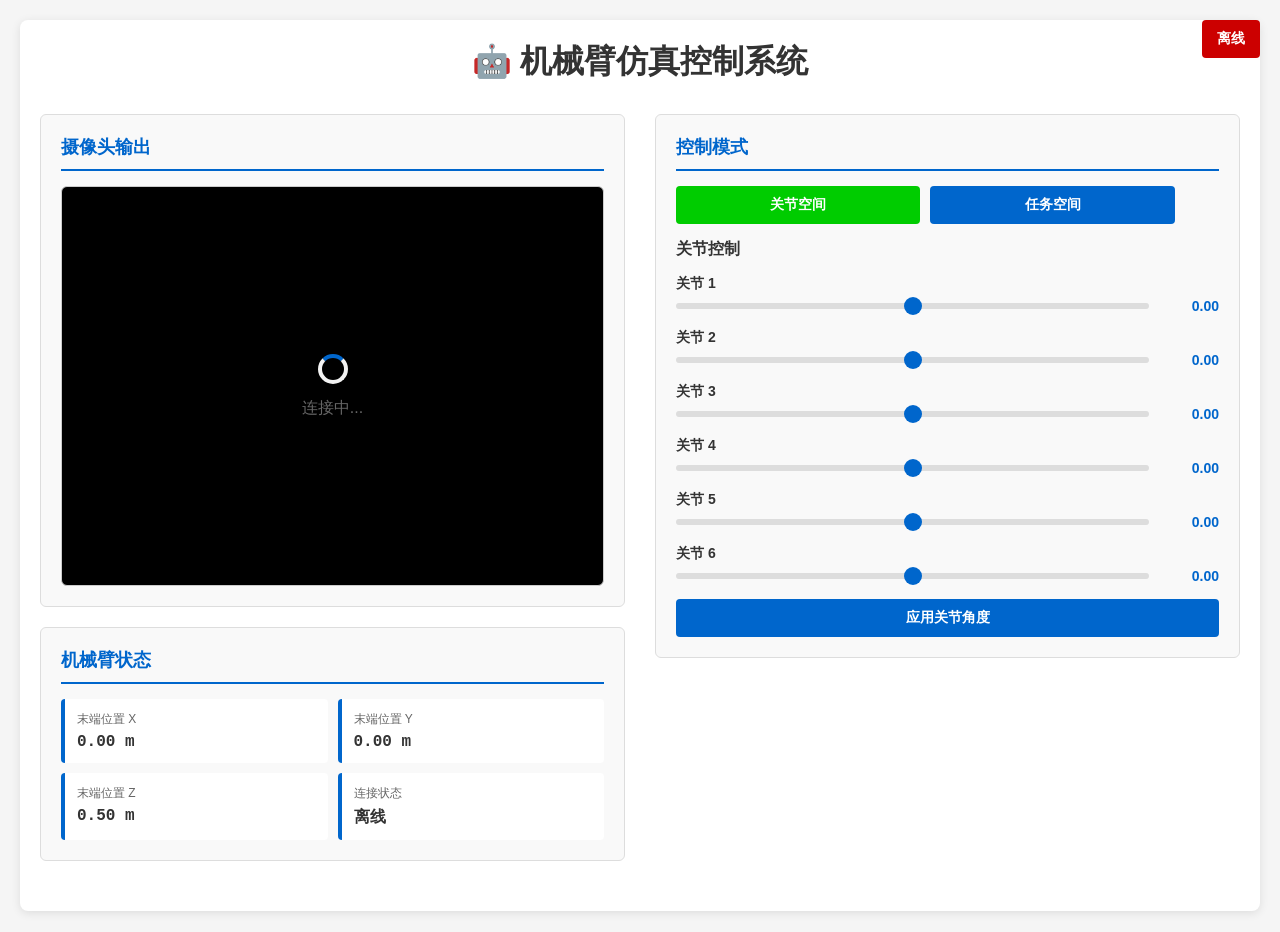
<file: EvaluateTask/index.html>
<!DOCTYPE html>
<html lang="zh-CN">
<head>
    <meta charset="UTF-8">
    <meta name="viewport" content="width=device-width, initial-scale=1.0">
    <title>机械臂仿真控制系统</title>
    <style>
        * {
            margin: 0;
            padding: 0;
            box-sizing: border-box;
        }
        
        body {
            font-family: "Arial", sans-serif;
            background-color: #f5f5f5;
            padding: 20px;
        }
        
        .container {
            max-width: 1400px;
            margin: 0 auto;
            background-color: white;
            border-radius: 8px;
            box-shadow: 0 2px 10px rgba(0, 0, 0, 0.1);
            padding: 20px;
        }
        
        h1 {
            text-align: center;
            color: #333;
            margin-bottom: 30px;
        }
        
        .main-content {
            display: grid;
            grid-template-columns: 1fr 1fr;
            gap: 30px;
            margin-bottom: 30px;
        }
        
        .panel {
            border: 1px solid #ddd;
            border-radius: 6px;
            padding: 20px;
            background-color: #f9f9f9;
        }
        
        .panel h2 {
            color: #0066cc;
            font-size: 18px;
            margin-bottom: 15px;
            border-bottom: 2px solid #0066cc;
            padding-bottom: 10px;
        }
        
        .image-display {
            width: 100%;
            border-radius: 6px;
            border: 1px solid #ccc;
            background-color: #000;
            display: flex;
            align-items: center;
            justify-content: center;
            min-height: 400px;
        }
        
        .image-display img {
            max-width: 100%;
            max-height: 400px;
            object-fit: contain;
        }
        
        .controls-grid {
            display: grid;
            gap: 15px;
        }
        
        .control-item {
            display: flex;
            flex-direction: column;
            gap: 5px;
        }
        
        .control-item label {
            font-weight: bold;
            color: #333;
            font-size: 14px;
        }
        
        .slider-container {
            display: flex;
            align-items: center;
            gap: 10px;
        }
        
        input[type="range"] {
            flex: 1;
            height: 6px;
            border-radius: 3px;
            background: #ddd;
            outline: none;
            -webkit-appearance: none;
        }
        
        input[type="range"]::-webkit-slider-thumb {
            -webkit-appearance: none;
            appearance: none;
            width: 18px;
            height: 18px;
            border-radius: 50%;
            background: #0066cc;
            cursor: pointer;
        }
        
        input[type="range"]::-moz-range-thumb {
            width: 18px;
            height: 18px;
            border-radius: 50%;
            background: #0066cc;
            cursor: pointer;
            border: none;
        }
        
        .value-display {
            min-width: 60px;
            text-align: right;
            font-weight: bold;
            color: #0066cc;
            font-size: 14px;
        }
        
        .status-grid {
            display: grid;
            grid-template-columns: 1fr 1fr;
            gap: 10px;
        }
        
        .status-item {
            background-color: white;
            padding: 12px;
            border-radius: 4px;
            border-left: 4px solid #0066cc;
        }
        
        .status-item-label {
            font-size: 12px;
            color: #666;
            margin-bottom: 5px;
        }
        
        .status-item-value {
            font-size: 16px;
            font-weight: bold;
            color: #333;
            font-family: monospace;
        }
        
        .button-group {
            display: flex;
            gap: 10px;
            margin-bottom: 15px;
        }
        
        button {
            flex: 1;
            padding: 10px 15px;
            border: none;
            border-radius: 4px;
            background-color: #0066cc;
            color: white;
            font-weight: bold;
            cursor: pointer;
            transition: background-color 0.3s;
            font-size: 14px;
        }
        
        button:hover {
            background-color: #0052a3;
        }
        
        button:active {
            background-color: #003d7a;
        }
        
        .mode-buttons button {
            flex: 0 1 auto;
            width: 45%;
        }
        
        button.active {
            background-color: #00cc00;
        }
        
        button.active:hover {
            background-color: #00aa00;
        }
        
        .connection-status {
            position: fixed;
            top: 20px;
            right: 20px;
            padding: 10px 15px;
            border-radius: 4px;
            font-weight: bold;
            font-size: 14px;
            z-index: 100;
        }
        
        .connected {
            background-color: #00cc00;
            color: white;
        }
        
        .disconnected {
            background-color: #cc0000;
            color: white;
        }
        
        .loading {
            text-align: center;
            padding: 20px;
            color: #666;
        }
        
        .loading-spinner {
            display: inline-block;
            width: 30px;
            height: 30px;
            border: 4px solid #f3f3f3;
            border-top: 4px solid #0066cc;
            border-radius: 50%;
            animation: spin 1s linear infinite;
            margin-bottom: 10px;
        }
        
        @keyframes spin {
            0% { transform: rotate(0deg); }
            100% { transform: rotate(360deg); }
        }
    </style>
</head>
<body>
    <div class="connection-status disconnected" id="connectionStatus">
        离线
    </div>
    
    <div class="container">
        <h1>🤖 机械臂仿真控制系统</h1>
        
        <div class="main-content">
            <!-- 左侧：摄像头和状态 -->
            <div>
                <div class="panel">
                    <h2>摄像头输出</h2>
                    <div class="image-display" id="imageDisplay">
                        <div class="loading">
                            <div class="loading-spinner"></div>
                            <p>连接中...</p>
                        </div>
                    </div>
                </div>
                
                <div class="panel" style="margin-top: 20px;">
                    <h2>机械臂状态</h2>
                    <div class="status-grid">
                        <div class="status-item">
                            <div class="status-item-label">末端位置 X</div>
                            <div class="status-item-value" id="statusX">0.00 m</div>
                        </div>
                        <div class="status-item">
                            <div class="status-item-label">末端位置 Y</div>
                            <div class="status-item-value" id="statusY">0.00 m</div>
                        </div>
                        <div class="status-item">
                            <div class="status-item-label">末端位置 Z</div>
                            <div class="status-item-value" id="statusZ">0.50 m</div>
                        </div>
                        <div class="status-item">
                            <div class="status-item-label">连接状态</div>
                            <div class="status-item-value" id="statusConnection">离线</div>
                        </div>
                    </div>
                </div>
            </div>
            
            <!-- 右侧：控制面板 -->
            <div>
                <div class="panel">
                    <h2>控制模式</h2>
                    <div class="button-group mode-buttons">
                        <button id="jointModeBtn" class="active" onclick="switchMode('joint')">
                            关节空间
                        </button>
                        <button id="taskModeBtn" onclick="switchMode('task')">
                            任务空间
                        </button>
                    </div>
                    
                    <div id="jointControls">
                        <h3 style="font-size: 16px; color: #333; margin-bottom: 15px;">关节控制</h3>
                        <div class="controls-grid" id="jointSlidersContainer">
                            <!-- 动态生成关节滑块 -->
                        </div>
                        <button onclick="applyJointAngles()" style="margin-top: 15px; width: 100%;">
                            应用关节角度
                        </button>
                    </div>
                    
                    <div id="taskControls" style="display: none;">
                        <h3 style="font-size: 16px; color: #333; margin-bottom: 15px;">末端位置控制</h3>
                        <div class="controls-grid">
                            <div class="control-item">
                                <label>目标 X (m)</label>
                                <input type="number" id="taskX" step="0.01" value="0" min="-1" max="1">
                            </div>
                            <div class="control-item">
                                <label>目标 Y (m)</label>
                                <input type="number" id="taskY" step="0.01" value="0" min="-1" max="1">
                            </div>
                            <div class="control-item">
                                <label>目标 Z (m)</label>
                                <input type="number" id="taskZ" step="0.01" value="0.5" min="0.1" max="1">
                            </div>
                        </div>
                        <button onclick="applyTaskPosition()" style="margin-top: 15px; width: 100%;">
                            移动到目标位置
                        </button>
                    </div>
                </div>
            </div>
        </div>
    </div>
    
    <script>
        // 配置
        const CONFIG = {
            backendUrl: 'http://localhost:8000',
            wsUrl: 'ws://localhost:8000',
            numJoints: 6,
            imageUpdateInterval: 100  // ms
        };
        
        // 全局变量
        let currentMode = 'joint';
        let imageWs = null;
        let controlWs = null;
        let jointValues = Array(CONFIG.numJoints).fill(0);
        
        // 初始化
        function init() {
            createJointSliders();
            connectWebSockets();
            updateStatus();
            setInterval(updateStatus, 500);
        }
        
        // 创建关节滑块
        function createJointSliders() {
            const container = document.getElementById('jointSlidersContainer');
            container.innerHTML = '';
            
            for (let i = 0; i < CONFIG.numJoints; i++) {
                const div = document.createElement('div');
                div.className = 'control-item';
                div.innerHTML = `
                    <label>关节 ${i + 1}</label>
                    <div class="slider-container">
                        <input type="range" min="-3.14" max="3.14" step="0.01" 
                               value="0" id="joint_${i}"
                               oninput="jointValues[${i}] = parseFloat(this.value); updateJointDisplay(${i})">
                        <span class="value-display" id="joint_${i}_val">0.00</span>
                    </div>
                `;
                container.appendChild(div);
            }
        }
        
        // 更新关节显示
        function updateJointDisplay(index) {
            const slider = document.getElementById(`joint_${index}`);
            const val = parseFloat(slider.value);
            document.getElementById(`joint_${index}_val`).textContent = val.toFixed(2);
        }
        
        // 连接 WebSocket
        function connectWebSockets() {
            // 连接图像 WebSocket
            imageWs = new WebSocket(`${CONFIG.wsUrl}/ws/images`);
            imageWs.onopen = () => {
                console.log('图像 WebSocket 已连接');
                updateConnectionStatus(true);
            };
            imageWs.onmessage = (event) => {
                const data = JSON.parse(event.data);
                if (data.image) {
                    const img = document.getElementById('imageDisplay').querySelector('img') ||
                               document.createElement('img');
                    img.src = 'data:image/jpeg;base64,' + data.image;
                    if (!document.getElementById('imageDisplay').querySelector('img')) {
                        document.getElementById('imageDisplay').innerHTML = '';
                        document.getElementById('imageDisplay').appendChild(img);
                    }
                }
            };
            imageWs.onerror = () => {
                console.error('图像 WebSocket 错误');
                updateConnectionStatus(false);
            };
            imageWs.onclose = () => {
                console.log('图像 WebSocket 已断开');
                updateConnectionStatus(false);
            };
            
            // 连接控制 WebSocket
            controlWs = new WebSocket(`${CONFIG.wsUrl}/ws/control`);
            controlWs.onopen = () => {
                console.log('控制 WebSocket 已连接');
            };
            controlWs.onerror = () => {
                console.error('控制 WebSocket 错误');
            };
        }
        
        // 更新连接状态
        function updateConnectionStatus(connected) {
            const el = document.getElementById('connectionStatus');
            const statusVal = document.getElementById('statusConnection');
            if (connected) {
                el.className = 'connection-status connected';
                el.textContent = '已连接';
                statusVal.textContent = '已连接';
            } else {
                el.className = 'connection-status disconnected';
                el.textContent = '离线';
                statusVal.textContent = '离线';
            }
        }
        
        // 切换模式
        function switchMode(mode) {
            currentMode = mode;
            document.getElementById('jointControls').style.display = mode === 'joint' ? 'block' : 'none';
            document.getElementById('taskControls').style.display = mode === 'task' ? 'block' : 'none';
            
            document.getElementById('jointModeBtn').classList.toggle('active', mode === 'joint');
            document.getElementById('taskModeBtn').classList.toggle('active', mode === 'task');
        }
        
        // 应用关节角度
        function applyJointAngles() {
            if (controlWs && controlWs.readyState === WebSocket.OPEN) {
                const joints = {};
                for (let i = 0; i < CONFIG.numJoints; i++) {
                    joints[i] = jointValues[i];
                }
                controlWs.send(JSON.stringify({
                    type: 'set_joints',
                    joints: joints
                }));
                console.log('已发送关节角度:', joints);
            }
        }
        
        // 应用任务空间位置
        function applyTaskPosition() {
            if (controlWs && controlWs.readyState === WebSocket.OPEN) {
                const pos = [
                    parseFloat(document.getElementById('taskX').value),
                    parseFloat(document.getElementById('taskY').value),
                    parseFloat(document.getElementById('taskZ').value)
                ];
                controlWs.send(JSON.stringify({
                    type: 'move_to',
                    position: pos
                }));
                console.log('已发送目标位置:', pos);
            }
        }
        
        // 更新状态
        async function updateStatus() {
            try {
                const response = await fetch(`${CONFIG.backendUrl}/status`);
                const data = await response.json();
                
                if (data.end_effector && data.end_effector.position) {
                    const pos = data.end_effector.position;
                    document.getElementById('statusX').textContent = pos[0].toFixed(2) + ' m';
                    document.getElementById('statusY').textContent = pos[1].toFixed(2) + ' m';
                    document.getElementById('statusZ').textContent = pos[2].toFixed(2) + ' m';
                }
            } catch (error) {
                console.error('更新状态失败:', error);
            }
        }
        
        // 页面加载完毕后初始化
        document.addEventListener('DOMContentLoaded', init);
    </script>
</body>
</html>
</file>
